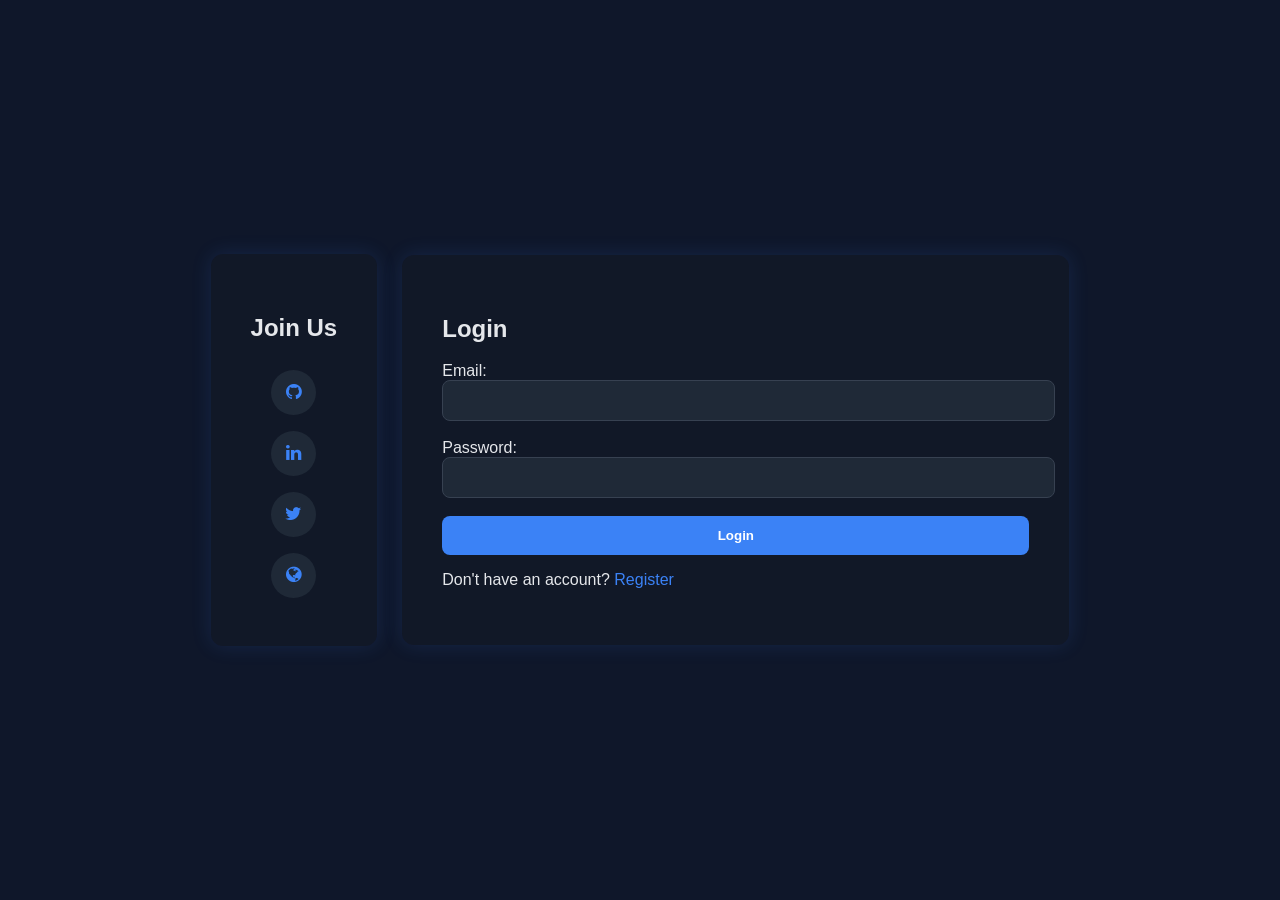
<file: src/main/resources/static/login.html>
<!DOCTYPE html>
<html lang="en">
<head>
    <meta charset="UTF-8">
    <meta name="viewport" content="width=device-width, initial-scale=1.0">
    <title>Login Page</title>
    <link rel="stylesheet" href="css/styles.css">
    <link rel="stylesheet" href="https://cdnjs.cloudflare.com/ajax/libs/font-awesome/4.7.0/css/font-awesome.min.css">
</head>
<body>
<div class="container">
    <div class="social-icons">
        <h2>Join Us</h2>
        <a href="https://github.com/Aryan150704" target="_blank"><i class="fa fa-github"></i></a>
        <a href="https://www.linkedin.com/in/aryan-chaudhary-68150628a/" target="_blank"><i class="fa fa-linkedin"></i></a>
        <a href="https://x.com/aryaniscoding" target="_blank"><i class="fa fa-twitter"></i></a>
        <a href="https://aryan150704.github.io/PortfolioWeb/" target="_blank"><i class="fa fa-globe"></i></a>

    </div>
    <div class="login-form">
        <h2>Login</h2>
        <form id="loginForm">
            <label for="email">Email:</label>
            <input type="email" id="email" required>

            <label for="password">Password:</label>
            <input type="password" id="password" required>

            <button type="submit">Login</button>
        </form>
        <p>Don't have an account? <a href="register.html">Register</a></p>
    </div>
</div>
<script src="js/login.js"></script>
</body>
</html>
</file>
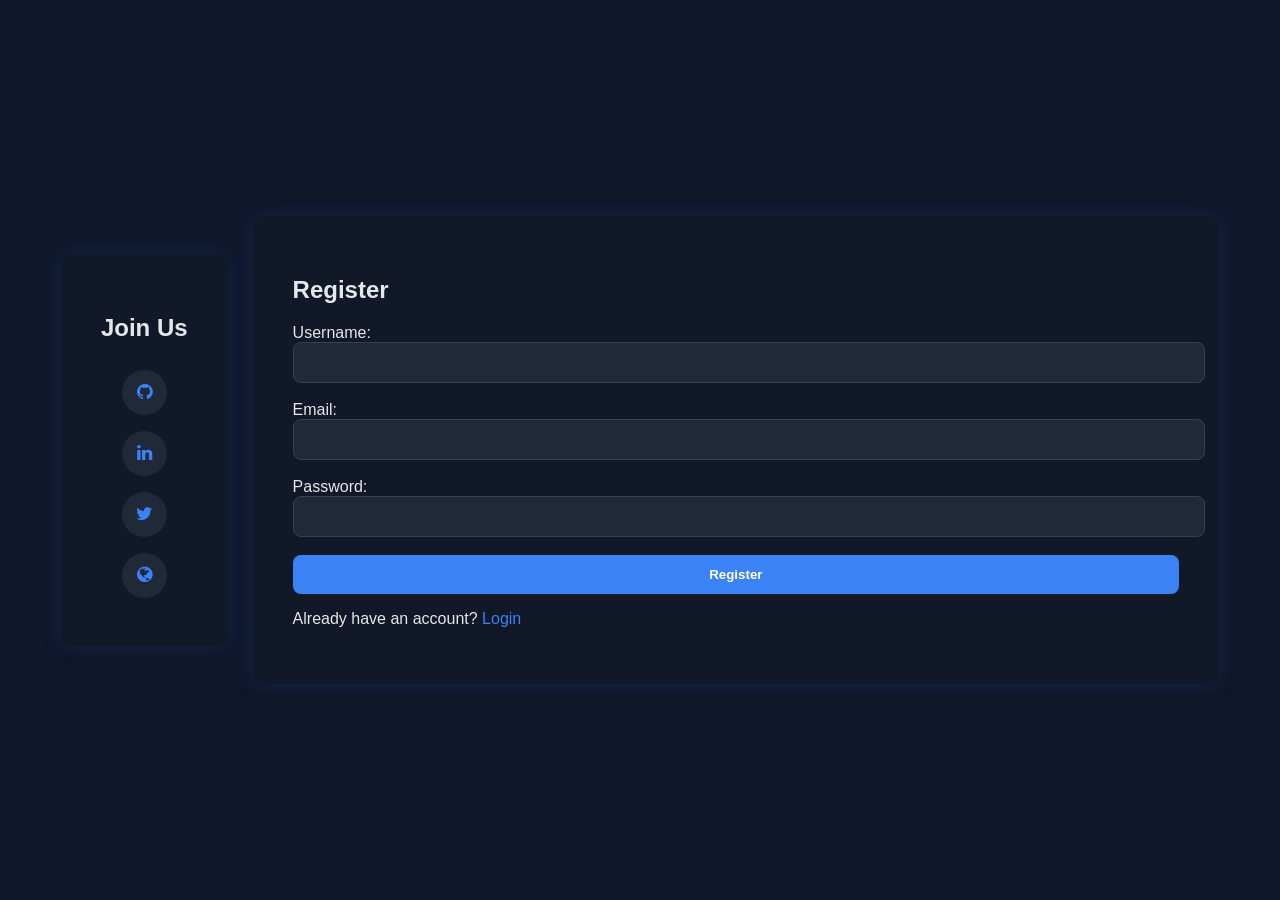
<file: src/main/resources/static/register.html>
<!DOCTYPE html>
<html lang="en">
<head>
    <meta charset="UTF-8">
    <meta name="viewport" content="width=device-width, initial-scale=1.0">
    <title>Login Page</title>
    <link rel="stylesheet" href="css/styles.css">
    <link rel="stylesheet" href="https://cdnjs.cloudflare.com/ajax/libs/font-awesome/4.7.0/css/font-awesome.min.css">
</head>
<body>
<div class="container">
    <div class="social-icons">
        <h2>Join Us</h2>
        <a href="https://github.com/Aryan150704" target="_blank"><i class="fa fa-github"></i></a>
        <a href="https://www.linkedin.com/in/aryan-chaudhary-68150628a/" target="_blank"><i class="fa fa-linkedin"></i></a>
        <a href="https://x.com/aryaniscoding" target="_blank"><i class="fa fa-twitter"></i></a>
        <a href="https://aryan150704.github.io/PortfolioWeb/" target="_blank"><i class="fa fa-globe"></i></a>


    </div>
    <div class="login-form">
        <h2>Register</h2>
        <form id="registrationForm">
            <label for="username">Username:</label>
            <input type="text" id="username" required>

            <label for="email">Email:</label>
            <input type="email" id="email" required>

            <label for="password">Password:</label>
            <input type="password" id="password" required>

            <button type="submit">Register</button>
        </form>
        <p>Already have an account? <a href="login.html">Login</a></p>
    </div>
</div>

<script src="js/register.js"></script>
</body>
</html>
</file>
<file: src/main/resources/static/css/styles.css>
body {
    margin: 0;
    padding: 0;
    font-family: 'Segoe UI', Arial, sans-serif;
    background: #0f172a; /* dark background */
    color: #e5e7eb;
}

.container {
    display: flex;
    justify-content: center;
    align-items: center;
    height: 100vh;
}

/* Card styling */
.login-form,
.social-icons {
    background: #111827;
    padding: 40px;
    border-radius: 12px;
    box-shadow: 0 0 20px rgba(59, 130, 246, 0.15);
}

/* Social icons panel */
.social-icons {
    margin-right: 25px;
    display: flex;
    flex-direction: column;
    align-items: center;
}

.social-icons h2 {
    margin-bottom: 20px;
}

/* Inputs */
.login-form input[type="text"],
.login-form input[type="password"],
.login-form input[type="email"] {
    width: 100%;
    padding: 12px;
    margin-bottom: 18px;
    border: 1px solid #374151;
    border-radius: 8px;
    background: #1f2937;
    color: #e5e7eb;
    outline: none;
    transition: 0.3s;
}

/* Input focus glow */
.login-form input:focus {
    border-color: #3b82f6;
    box-shadow: 0 0 8px rgba(59, 130, 246, 0.6);
}

/* Button */
.login-form button {
    width: 100%;
    padding: 12px;
    background: #3b82f6;
    color: white;
    border: none;
    border-radius: 8px;
    cursor: pointer;
    font-weight: bold;
    transition: 0.3s;
}

/* Button hover */
.login-form button:hover {
    background: #2563eb;
    box-shadow: 0 0 10px rgba(59, 130, 246, 0.7);
}

/* Links */
.login-form a {
    color: #3b82f6;
    text-decoration: none;
}

.login-form a:hover {
    text-decoration: underline;
}

/* Social icons */
.social-icons a {
    display: inline-block;
    margin: 8px;
    width: 45px;
    height: 45px;
    border-radius: 50%;
    background: #1f2937;
    color: #3b82f6;
    text-align: center;
    line-height: 45px;
    font-size: 18px;
    transition: 0.3s;
}

/* Social hover glow */
.social-icons a:hover {
    background: #3b82f6;
    color: white;
    box-shadow: 0 0 10px #3b82f6;
}

.user-email {
    font-size: 14px !important;
    color: #9ca3af;
}
</file>
